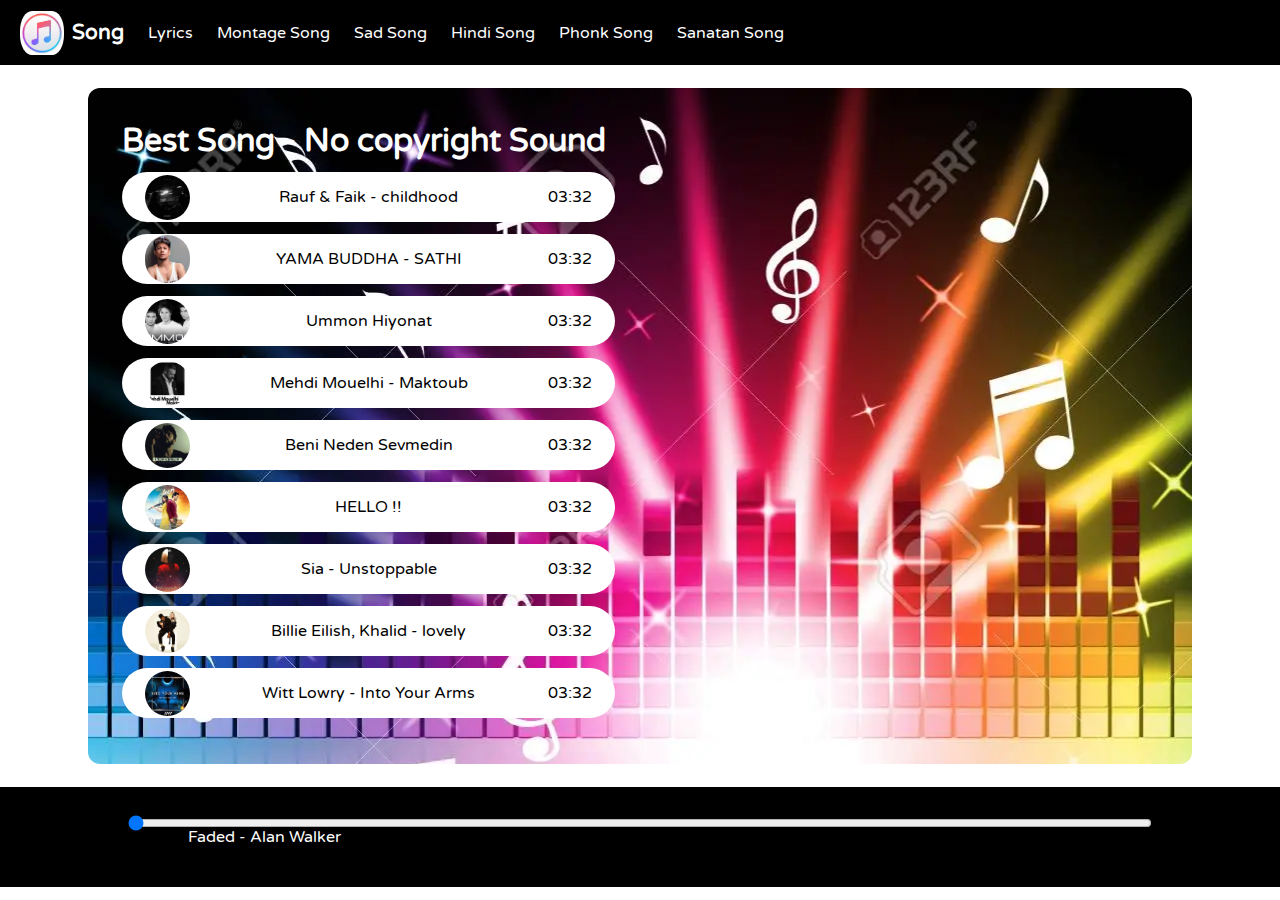
<file: sad.html>
<!DOCTYPE html>
<html lang="en">
<head>
    <meta charset="UTF-8">
    <link rel="icon" href="download(1).png">
    <link rel="stylesheet" href="https://cdnjs.cloudflare.com/ajax/libs/font-awesome/6.1.1/css/all.min.css" integrity="sha512-KfkfwYDsLkIlwQp6LFnl8zNdLGxu9YAA1QvwINks4PhcElQSvqcyVLLD9aMhXd13uQjoXtEKNosOWaZqXgel0g==" crossorigin="anonymous" referrerpolicy="no-referrer" />
    <link rel="stylesheet" href="song.css">
    <link rel="stylesheet" media="screen and (max-width: 400px)" href="son.css">
    <meta http-equiv="X-UA-Compatible" content="IE=edge">
    <meta name="viewport" content="width=device-width, initial-scale=1.0">
    <title>Song - sad</title>
</head>
<body>
    <nav>
        <ul>
            <li class="brand"><img src="download(1).png" alt=""> Song</li>
            <li><a href="song.html">Lyrics</a></li>
            <li><a href="montage.html">Montage Song</a></li>          
            <li><a href="sad.html">Sad Song</a></li> 
            <li><a href="hindi.html">Hindi Song</a></li>
            <li id="menu"><a class="navimen-3" href="phonk.html">Phonk Song</a></li>
            <li id="menu"><a class="navimen-3" href="ram.html">Sanatan Song</a></li>
        </ul>
    </nav>
    <div class="conta">
        <div class="songlist">
            <h1>Best Song - No copyright Sound</h1>
            <div class="songitem">
                <img src="faded(6).png" alt="1">
                <span class="songName">Rauf & Faik - childhood</span>
                <span class="songlistplay"><span class="timestamp">03:32 <i id="0" class="fa-regular songPlay songitemplay fa-play-circle"></i></span></i></span>
            </div>
            <div class="songitem">
                <img src="faded(6).png" alt="1">
                <span class="songName">Rauf & Faik - childhood</span>
                <span class="songlistplay"><span class="timestamp">03:32 <i id="1" class="fa-regular songPlay1 songitemplay fa-play-circle"></i></span></i></span>
            </div>
            <div class="songitem">
                <img src="faded(6).png" alt="1">
                <span class="songName">Rauf & Faik - childhood</span>
                <span class="songlistplay"><span class="timestamp">03:32 <i id="2" class="fa-regular songPlay2 songitemplay fa-play-circle"></i></span></i></span>
            </div>
            <div class="songitem">
                <img src="faded(6).png" alt="1">
                <span class="songName">Rauf & Faik - childhood</span>
                <span class="songlistplay"><span class="timestamp">03:32 <i id="3" class="fa-regular songPlay3 songitemplay fa-play-circle"></i></span></i></span>
            </div>
            <div class="songitem">
                <img src="faded(6).png" alt="1">
                <span class="songName">Rauf & Faik - childhood</span>
                <span class="songlistplay"><span class="timestamp">03:32 <i id="4" class="fa-regular songPlay4 songitemplay fa-play-circle"></i></span></i></span>
            </div>
            <div class="songitem">
                <img src="faded(6).png" alt="1">
                <span class="songName">Rauf & Faik - childhood</span>
                <span class="songlistplay"><span class="timestamp">03:32 <i id="5" class="fa-regular songPlay5 songitemplay fa-play-circle"></i></span></i></span>
            </div>
            <div class="songitem">
                <img src="faded(6).png" alt="1">
                <span class="songName">Rauf & Faik - childhood</span>
                <span class="songlistplay"><span class="timestamp">03:32 <i id="6" class="fa-regular songPlay6 songitemplay fa-play-circle"></i></span></i></span>
            </div>
            <div class="songitem">
                <img src="faded(6).png" alt="1">
                <span class="songName">Rauf & Faik - childhood</span>
                <span class="songlistplay"><span class="timestamp">03:32 <i id="7" class="fa-regular songPlay7 songitemplay fa-play-circle"></i></span></i></span>
            </div>
            <div class="songitem">
                <img src="faded(6).png" alt="1">
                <span class="songName">Rauf & Faik - childhood</span>
                <span class="songlistplay"><span class="timestamp">03:32 <i id="8" class="fa-regular songPlay8 songitemplay fa-play-circle"></i></span></i></span>
            </div>
        </div>
        <div class="songbanner"></div>
    </div>
    
    <div class="bottom">
        <input type="range" name="range" id="myProgressbar" min="0" value="0" max="100">
        <div class="icon">
            <!-- <i class="fa-solid fa-backward"></i> -->
            <i class="fa-regular fa-play-circle" id="masterPlay"></i>
            <!-- <i class="fa-solid fa-forward"></i> -->
        </div>
        <div class="songinfo">
            <img src="lines.gif" width="60px" height="50px" alt="" id="gif"> <span id="masterSongName">Faded - Alan Walker</span>
        </div>
    </div>

    <script src="sad.js"></script>
</body>
</html>
</file>
<file: song.css>
@import url('https://fonts.googleapis.com/css2?family=Kanit:wght@500&family=Potta+One&family=Varela+Round&display=swap');
:root{

        --text-color: white;
        --bg-color: black;

}
*{
    margin: 0;
    padding: 0;
}
body{
    font-family: 'Varela Round', sans-serif;
}
nav ul{
    display: flex;
    align-items: center;
    list-style-type: none;
    height: 65px;
    background: black;
    color: white;
}
nav ul li{
    padding: 0 12px;
}
nav ul li a{
    color: white;
    text-decoration: none;
}

.brand img{
    width: 44px;
    border-radius: 20px;
    padding: 0 8px;
}
.brand{
    display: flex;
    align-items: center;
    font-weight: bold;
    font-size: 1.3rem;
}
.conta{
    min-height: 64vh;
    background: black;
    color: white;
    font-family: 'Varela Round', sans-serif;
    display: flex;
    margin: 23px auto;
    width: 81%;
    border-radius: 12px;
    padding: 34px;
    background-image: url('songbg.png');
}
.bottom{
    position: sticky;
    height: 100px;
    display: flex;
    align-items: center;
    justify-content: center;
    background-color: black;
    color: white;
    bottom: 0;
    flex-direction: column;
}
.icon{
    margin: 14px;
}
.icon i{
    font-size: 33px;
    cursor: pointer;
}
#myProgressbar{
    width: 80vw;
    cursor: pointer;
}
.songitem{
    height: 50px;
    width: 102%;
    background-color: var(--text-color);
    display: flex;
    color: var(--bg-color);
    margin: 12px 0;
    justify-content: space-between;
    align-items: center;
    border-radius: 34px;
}
.songitem img{
    width: 45px;
    margin: 0 23px;
    border-radius: 34px;
}
.timestamp{
    margin: 0 23px;
}
.timestamp i{
    cursor: pointer;
}
.songinfo{
    display: flex;
    align-items: center;
    position: absolute;
    left: 10vw;
}
.songinfo img{
    opacity: 0;
    transition: all 0.4s ease-in;
}
</file>
<file: son.css>
*{
    margin: 0;
    padding: 0;
}

nav ul li{
    padding: 0 8px;
}

nav ul li a{
    color: white;
    text-decoration: none;
}

h1{
    font-size: 20px;
}
.songitem img{
    width: 35px;
    margin: 0 23px;
    border-radius: 34px;
}
.songName{
    font-size: 15px;
}
.songlistplay{
    display: flex;
    flex-direction: row;
}
.songinfo{
    margin-bottom: -67px;
    margin-left: 23px;
}
</file>
